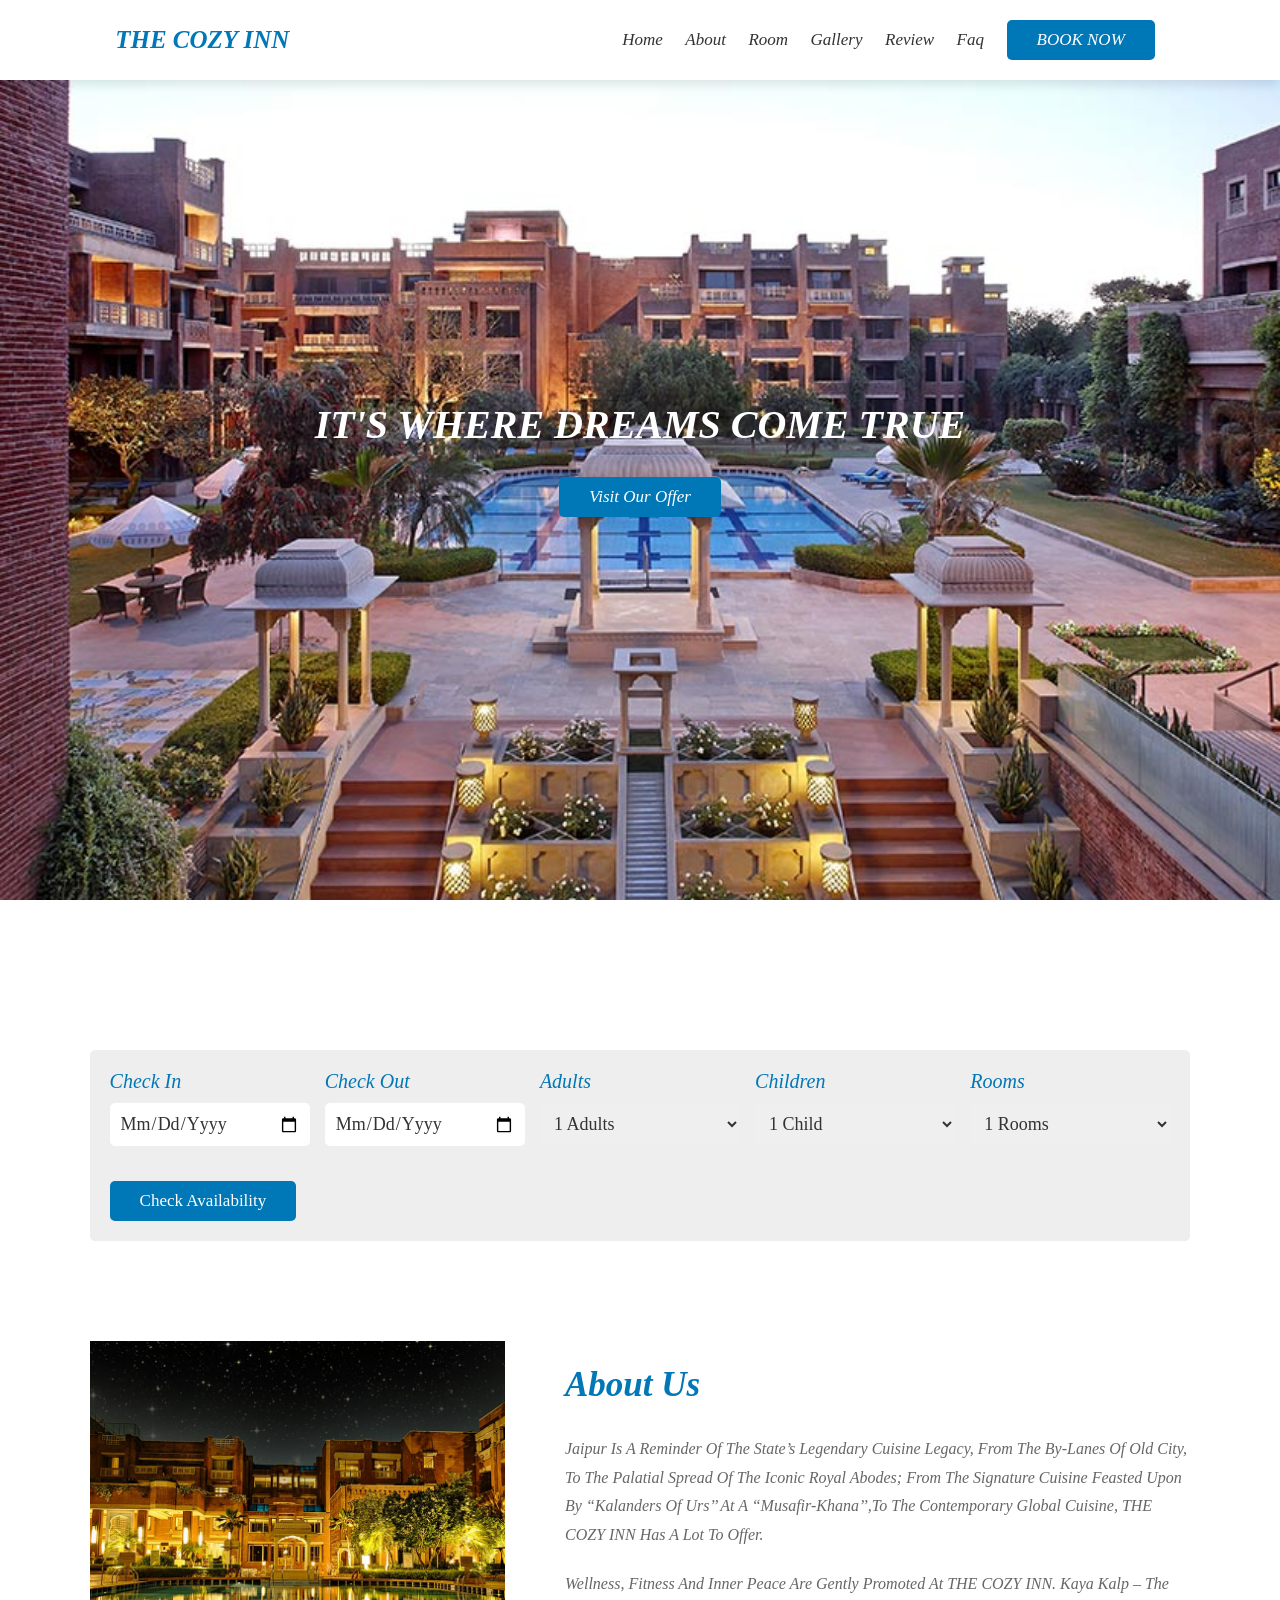
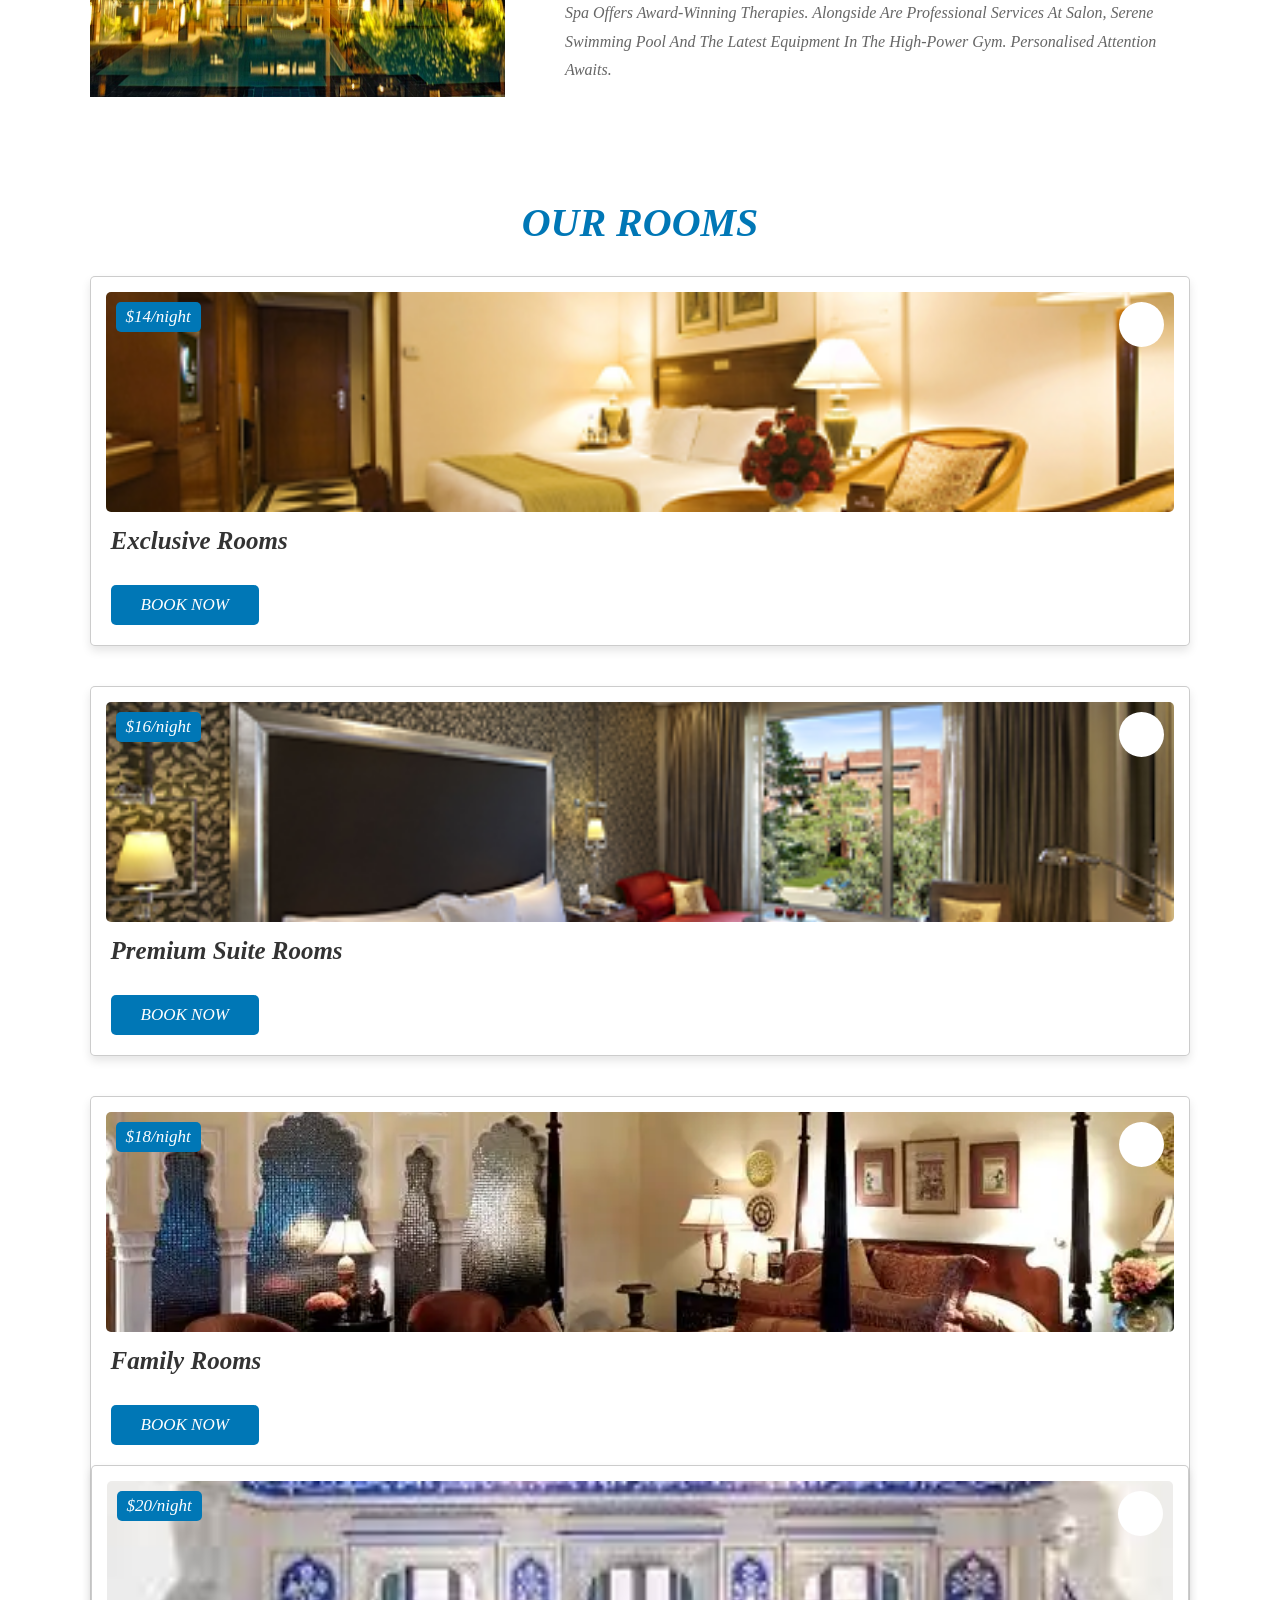
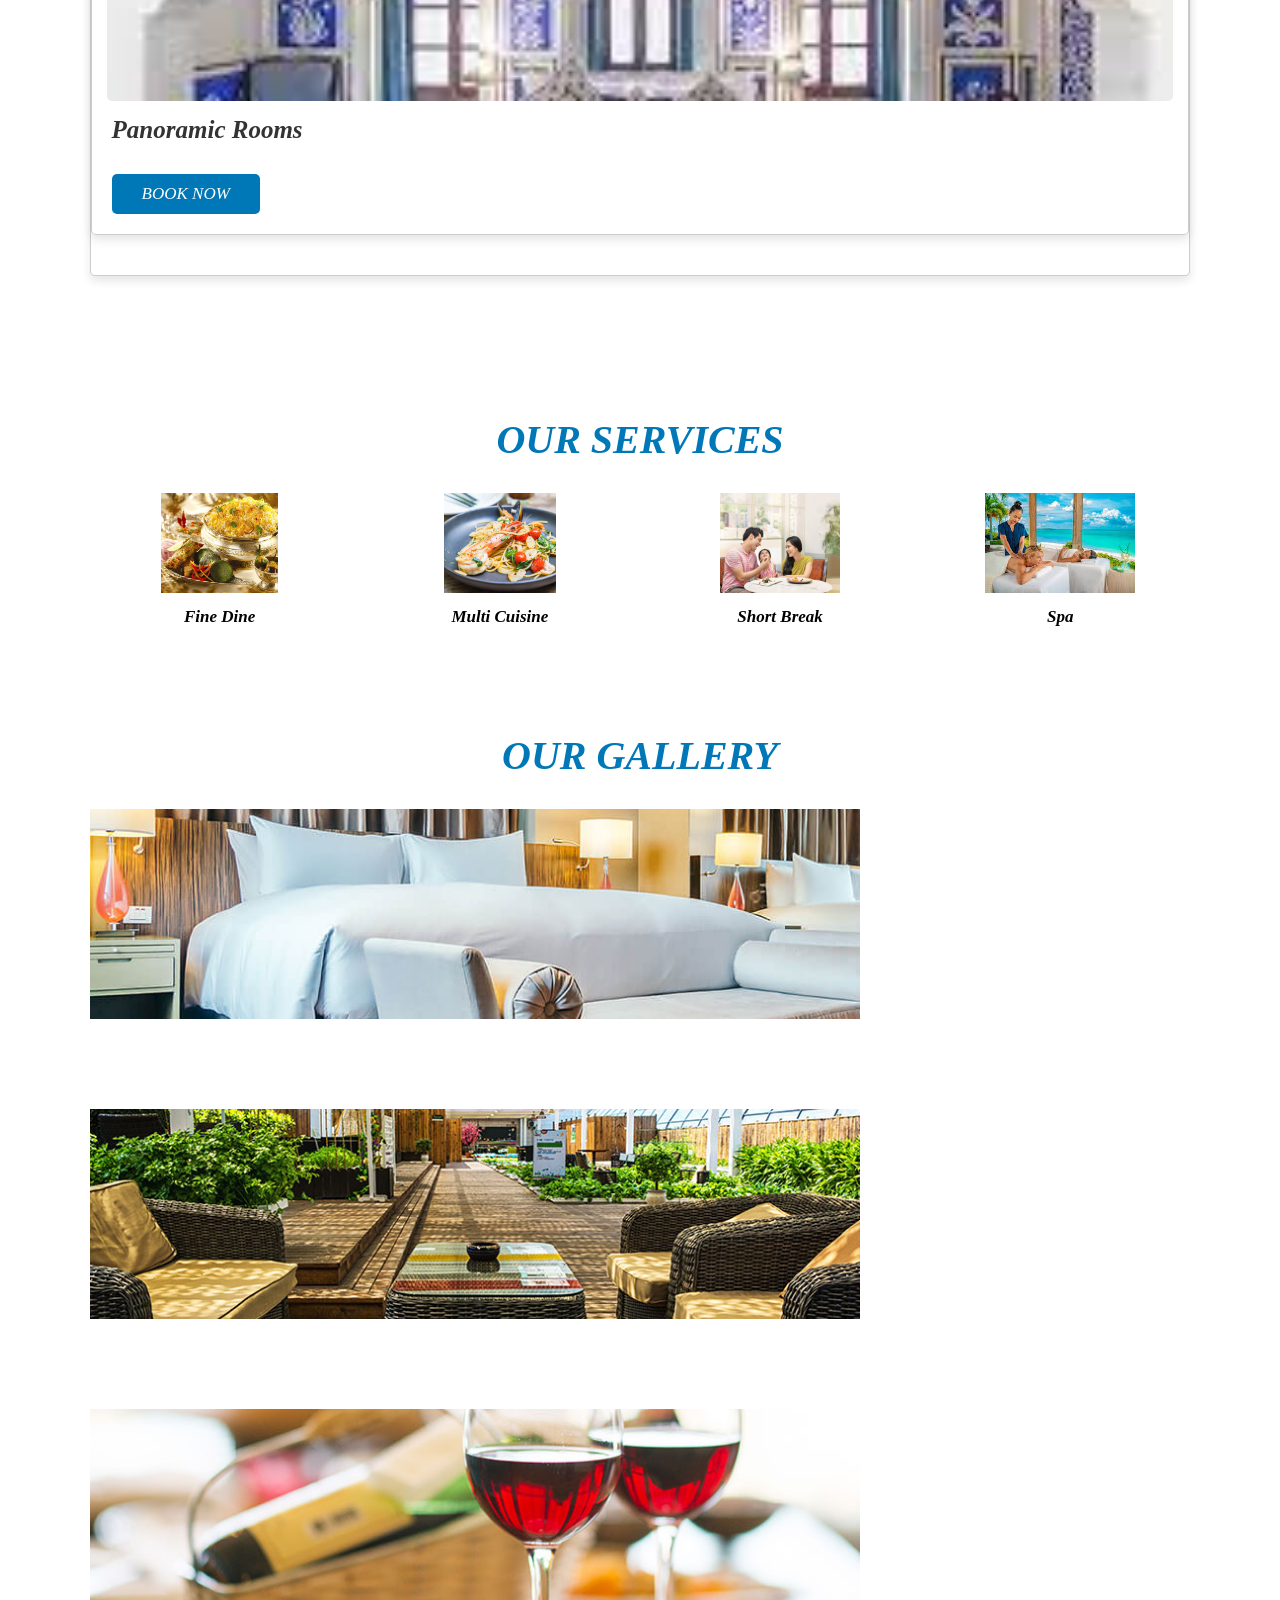
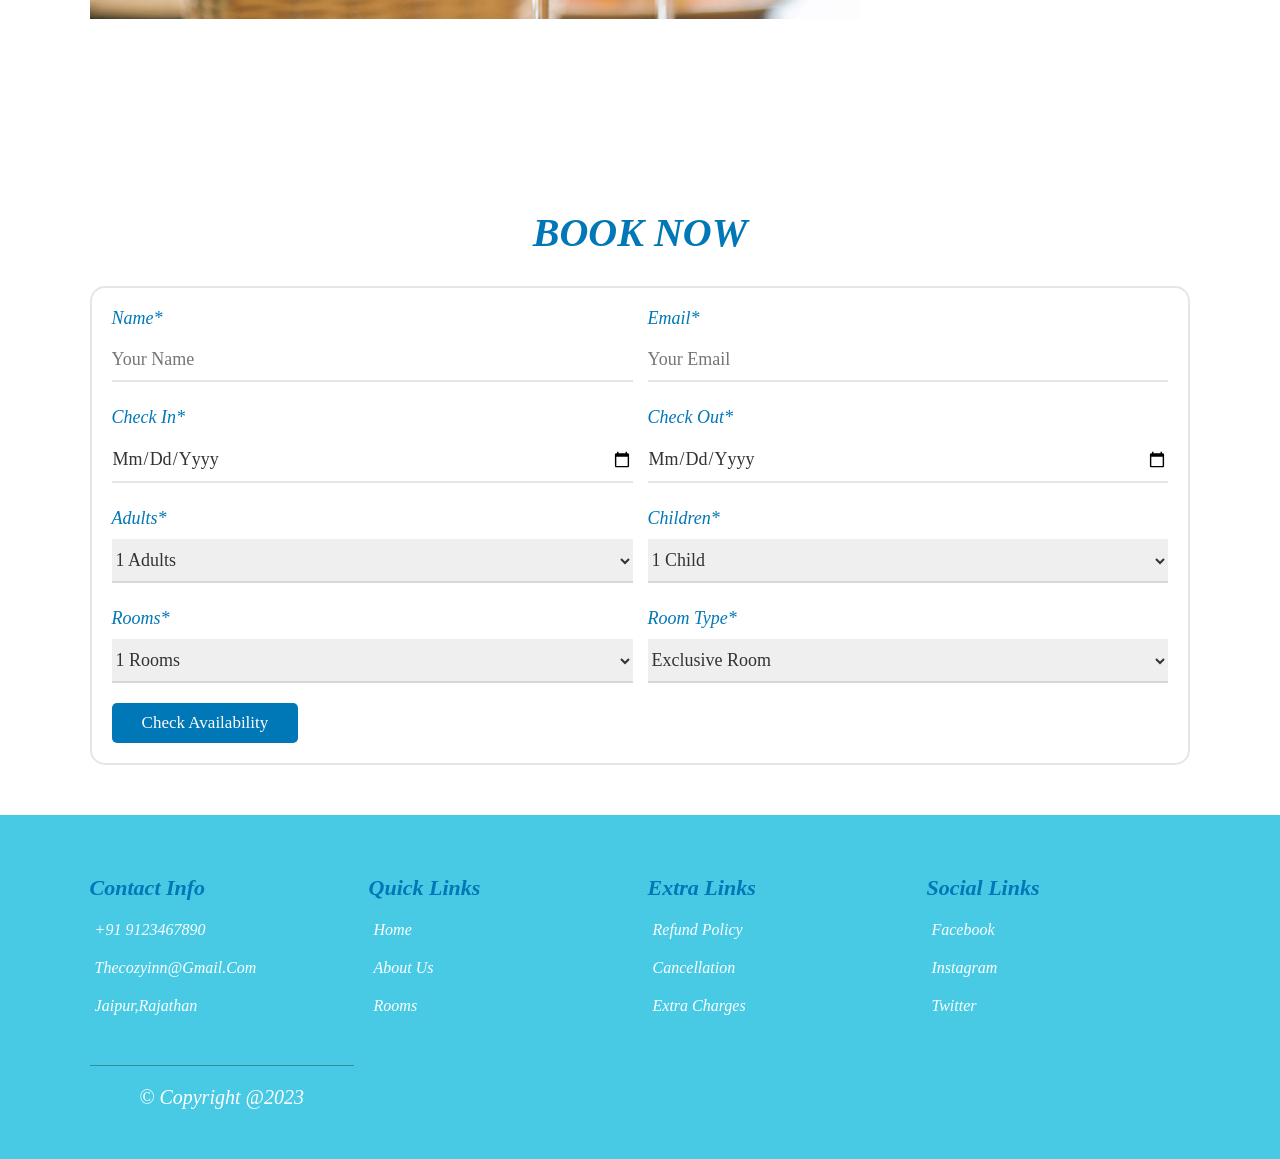
<file: index.html>
<!DOCTYPE html>
<html lang="en">
<head>
    <meta charset="UTF-8">
    <meta name="viewport" content="width=device-width, initial-scale=1.0">
    <title>Hotel booking website</title>
    <link rel="stylesheet" href="style.css">
  <!--  <link rel="stylesheet" href="script.js">-->
    <script src="script.js"></script>
</head>
<body>
    <!-- header-->
    <header class="header">
     <a href="#" class="logo"><i class="fas fa-hotel">THE COZY INN</i</a>   
     <nav class="navbar">
        <a href="#Home">Home</a>
        <a href="#About">About</a>
        <link href="aboutus.html">
        <a href="#Room">Room</a>
        <a href="#Gallery">Gallery</a>
        <a href="#Review">Review</a>
        <a href="#Faq">Faq</a>
        <a href="login.html" class="btn">BOOK NOW</a>
        
     </nav>
     <div id="Menu-btn" class="fas fas-bars"></div>
    </header>
    <!--end-->         
    <!--Home-->
    <section class="home" id="home">
      <div class="swiper hpme-slider">
        <div class="swiper-wrapper">
            <div class="swiper-slide slide" style="background:url(intro.jpg)  no-repeat;">
                <div class="content">
                    <h3>It's Where Dreams Come True</h3>
                    <a href ="#" class="btn">Visit our offer</a>
                </div>
            </div>
        
         </div>
         <div class="swiper-button-next"></div>
         <div class="swiper-button-prev"></div>
      </div>   
    </section>
    <!--end-->
<!--availability-->
    <section class="availability">
        <form action="">

            <div class="box">
                <p>Check In<span></span></p>
                <input type="date" class="input">
            </div>
            <div class="box">
                <p>Check Out<span></span></p>
                <input type="date" class="input">
            </div>
            <div class="box">
                <p>Adults<span></span></p>
                <select name="adults" id="" class="input">
               <option value="1">1 Adults</option> 
               <option value="2">2 Adults</option>
               <option value="3">3 Adults</option>
               <option value="4">4 Adults</option>
               <option value="5">5 Adults</option>
               <option value="6">6 Adults</option>

                </select>
            </div>
            <div class="box">
                <p> Children <span></span></p>
               
             
                <select name="child"  id="" class="input">
               <option value="1">1 Child </option> 
               <option value="2">2 Child</option>
               <option value="3">3 Child</option>
               <option value="4">4 Child</option>
               <option value="5">5 Child</option>
               <option value="6">6 Child</option>

                </select>
            </div>
            <div class="box">
                <p>Rooms<span></span></p>
                <select name="Rooms" id="" class="input">
               <option value="1">1 Rooms</option> 
               <option value="2">2 Rooms</option>
               <option value="3">3 Rooms</option>
               <option value="4">4 Rooms</option>
               <option value="5">5 Rooms</option>
               <option value="6">6 Rooms</option>

                </select>
            </div>
            <input type="submit" value="Check availability" class="btn">
        </form>
       
    </section>
    <!--end-->
    <!--about-->
    <section class="about" id="about">

        <div class="row">
            <div class="image">
                <img src="au.jpg" alt="">
            </div>
            <div class="content">
                <h3>About us</h3>
                <p>Jaipur is a reminder of the State’s legendary cuisine legacy, from  the by-lanes of Old City, to the palatial spread of the iconic royal abodes; from the signature cuisine feasted upon by “Kalanders of Urs’’ at a “Musafir-Khana’’,to the contemporary global cuisine, THE COZY INN has a lot to offer.</p>
                <p>Wellness, fitness and inner peace are gently promoted at THE COZY INN. Kaya Kalp – The Spa offers award-winning therapies. Alongside are professional services at Salon, serene swimming pool and the latest equipment in the high-power gym. Personalised attention awaits.</p>

            </div>
        </div>
    </section>
    <!--end-->
    <!--rooms-->
    <section class="room" id="room">
     <h1 class="heading">Our Rooms</h1>
     <div class="swiper room-slider">

        <div class="swiper-wrapper">
            <div class="swiper-slide slide">
                <div class="image">
                    <span class="price">$14/night</span>
                    <img src="exclusive rooms.png">
                    <a href="#" class="fas fa-shopping-cart"></a>
                </div>
                <div class="content">
                    <h3>Exclusive Rooms</h3>
                    <div class="stars">
                        <i class="fas fa-stars"></i>
                        <i class="fas fa-stars"></i>
                        <i class="fas fa-stars"></i>
                        <i class="fas fa-stars"></i>
                        <i class="fas fa-stars-half-alt"></i>
    
                    </div>
                
                <a href="#"class="btn">BOOK NOW</a>
                </div>
            </div>
            <div class="swiper-slide slide">
                <div class="image">
                    <span class="price">$16/night</span>
                    <img src="premuim suite.png">
                    <a href="#" class="fas fa-shopping-cart"></a>
                </div>
                <div class="content">
                    <h3>Premium Suite Rooms</h3>
                    
                <div class="stars">
                    <i class="fas fa-stars"></i>
                    <i class="fas fa-stars"></i>
                    <i class="fas fa-stars"></i>
                    <i class="fas fa-stars"></i>
                    <i class="fas fa-stars-half-alt"></i>

                </div>
                <a href="#"class="btn">BOOK NOW</a>
                </div>
            </div>
            <div class="swiper-slide slide">
                <div class="image">
                    <span class="price">$18/night</span>
                    <img src="room4.webp">
                    <a href="#" class="fas fa-shopping-cart"></a>
                </div>
                <div class="content">
                    <h3>Family Rooms</h3>
                    <div class="stars">
                        <i class="fas fa-stars"></i>
                        <i class="fas fa-stars"></i>
                        <i class="fas fa-stars"></i>
                        <i class="fas fa-stars"></i>
                        <i class="fas fa-stars-half-alt"></i>
    
                    </div>
                
                <a href="#"class="btn">BOOK NOW</a>
                </div>
                <div class="swiper-slide slide">
                    <div class="image">
                        <span class="price">$20/night</span>
                        <img src="panoramic rooms.jpg">
                        <a href="#" class="fas fa-shopping-cart"></a>
                    </div>
                    <div class="content">
                        <h3>Panoramic Rooms</h3>
                        <div class="stars">
                            <i class="fas fa-stars"></i>
                            <i class="fas fa-stars"></i>
                            <i class="fas fa-stars"></i>
                            <i class="fas fa-stars"></i>
                            <i class="fas fa-stars-half-alt"></i>
        
                        </div>
                    
                    <a href="#"class="btn">BOOK NOW</a>
                    </div>
    
        </div>
        <div class="swiper-pagination"></div>
     </div>

    </section>
    <!--end-->
    <!--services-->
    <section class="services">
        <h1 class="heading">Our Services</h1>
        </div>
        <div class="box-container">
            <div class="box">
                <img src="finedine.png">
                <h3>Fine Dine</h3>
            </div>
            <div class="box">
                <img src="multicuisine.jpg">
                <h3>Multi Cuisine</h3>
            </div>
            <div class="box">
                <img src="shortbreak.png">
                <h3>Short Break</h3>
            </div>
            <div class="box">
                <img src="spa.jpg">
                <h3>Spa</h3>
            </div>   
        </div>
    </section>
<!--end-->
<!--gallery-->
<section class="gallery">
    <h1 class="heading">Our Gallery</h1>
    <div class="swiper gallery-slider">
        <div class="swiper-slide slide">
            <img src="gallery1.jpg">
            <div class="icon">
                <i class="fas fa-magnnifying-glass-plus"></i>
            </div>
        </div>
        <div class="swiper-slide slide">
            <img src="gallery4.jpg">
            <div class="icon">
                <i class="fas fa-magnnifying-glass-plus"></i>
            </div>
        </div>
        <div class="swiper-slide slide">
            <img src="gallery6.jpg">
            <div class="icon">
                <i class="fas fa-magnnifying-glass-plus"></i>
            </div>
        </div>
    </div>
</section>
<!--end-->
<!--reservation-->
<section class="reservation">
    <h1 class="heading">BOOK NOW</h1>
    <FORM ACTION="">
        <div class="container">
            <div class="box">
                <P> Name<span>*</span></P>
             <input type="text" class="input" placeholder="Your name">
            </div>
            <div class="box">
                <P> Email<span>*</span></P>
             <input type="text" class="input" placeholder="Your email">
            </div>
            <div class="box">
                <P> Check In<span>*</span></P>
             <input type="date" class="input">
            </div>
            <div class="box">
                <P> Check Out<span>*</span></P>
             <input type="date" class="input">
            </div>
            <div class="box">
                <p>Adults<span>*</span></p>
                <select name="adults" class="input">
                    <option value="1">1 Adults</option>
                    <option value="2">2 Adults</option>
                    <option value="3">3 Adults</option>
                    <option value="4">4 Adults</option>
                    <option value="5">5 Adults</option>
                    <option value="6">6 Adults</option>

                </select>
            </div>
            <div class="box">
                <p>Children<span>*</span></p>
                <select name="child" class="input">
                    <option value="1">1 child</option>
                    <option value="2">2 child</option>
                    <option value="3">3 child</option>
                    <option value="4">4 child</option>
                    <option value="5">5 child</option>
                    <option value="6">6 child</option>

                </select>
            </div>
            <div class="box">
                <p>rooms<span>*</span></p>
                <select name="rooms" class="input">
                    <option value="1">1 rooms</option>
                    <option value="2">2 rooms</option>
                    <option value="3">3 rooms</option>
                    <option value="4">4 rooms</option>
                    <option value="5">5 rooms</option>
                    <option value="6">6 rooms</option>

                </select>
            </div>
            <div class="box">
                <p>room type<span>*</span></p>
                <select name="type" class="input">
                    <option value="1">Exclusive room</option>
                    <option value="2">Premium suite</option>
                    <option value="3">Family room</option>
                    <option value="4"> Panoramic room</option>
                    

                </select>
            </div>
        </div>
        <input type="submit" value="Check Availability" class="btn">
    </FORM>
</section>
<!--end-->
<!--footer-->
<section class="footer">
    <div class="box-container">
        <div class="box">
            <h3>Contact info</h3>
            <a href="#"><i class="fas fa-phone"></i>+91 9123467890</a>
            <a href="#"><i class="fas fa-envelope"></i>thecozyinn@gmail.com</a>
            <a href="#"><i class="fas fa-map"></i>Jaipur,Rajathan</a>
        </div>
        <div class="box">
            <h3>Quick links</h3>
            <a href="#" ><i class="fas fa-arrow-right"></i>Home</a>
            <a href="#" ><i class="fas fa-arrow-right"></i>About us</a>
            <a href="#" ><i class="fas fa-arrow-right"></i>Rooms</a>
        </div>
        <div class="box">
            <h3>Extra Links</h3>
            <a href="#" ><i class="fas fa-arrow-right"></i>Refund Policy</a>
            <a href="#" ><i class="fas fa-arrow-right"></i>Cancellation</a>
            <a href="#" ><i class="fas fa-arrow-right"></i>Extra Charges</a>
        </div>
        <div class="box">
            <h3>Social Links</h3>
            <a href="#"><i  class="fab fa-facebook-f"></i>Facebook</a>
            <a href="#"><i  class="fab fa-Instagram"></i>Instagram</a>
            <a href="#"><i  class="fab fa-Twitter"></i>Twitter</a>
        </div>
        <div class="credit">&copy; copyright @2023</div>
    </div>

</section>
</body>
</html>
</file>
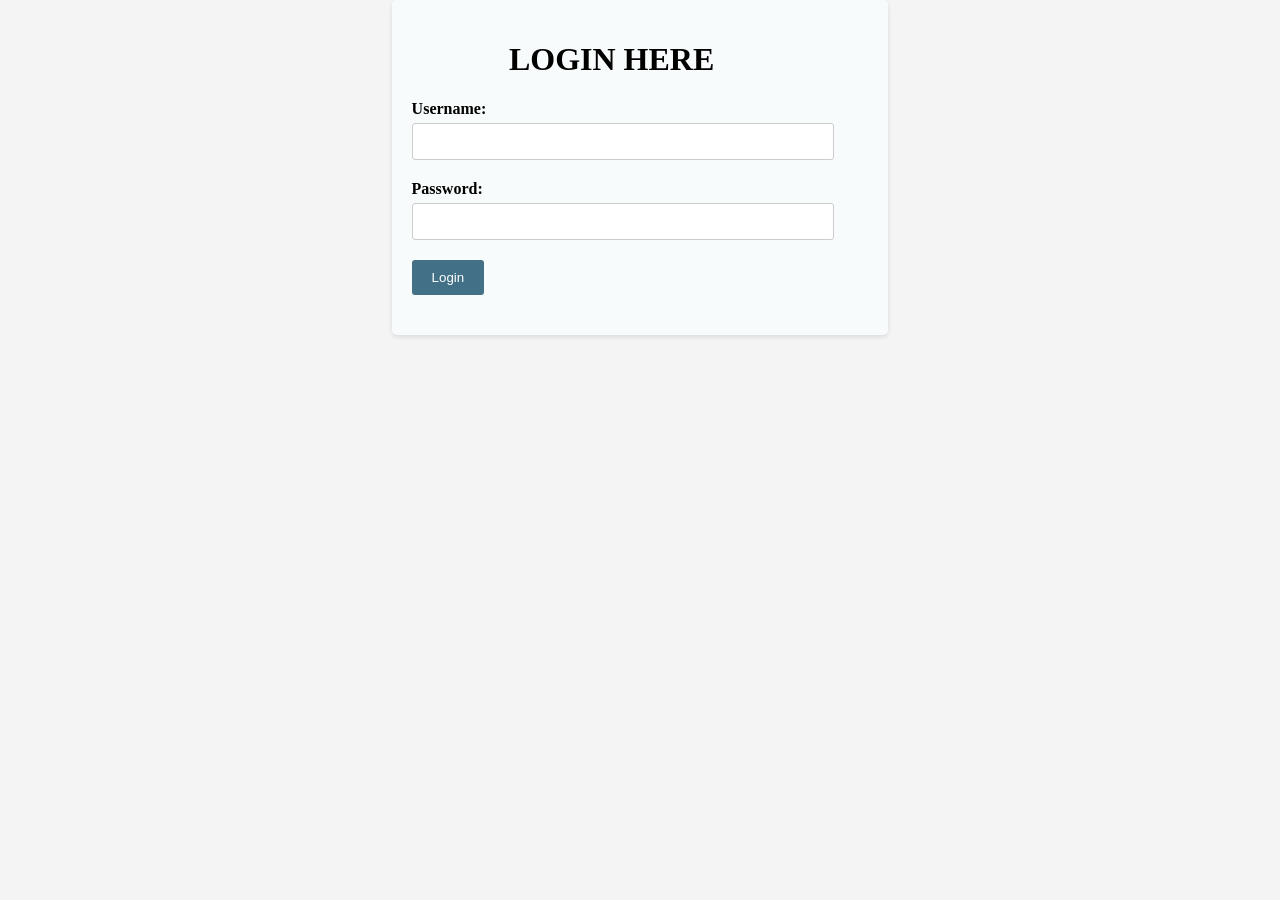
<file: login.html>
<!DOCTYPE html>
<html lang="en">
<head>
    <meta charset="UTF-8">
    <meta name="viewport" content="width=device-width, initial-scale=1.0">
    <title>Login Page</title>
    <link rel="stylesheet" href="loginstyle.css">
</head>
<body>
    <div class="login-container">
        <h1>LOGIN HERE</h1>
        <form action="login.php" method="post">
            <div class="input-group">
                <label for="username">Username:</label>
                <input type="text" id="username" name="username" required>
            </div>
            <div class="input-group">
                <label for="password">Password:</label>
                <input type="password" id="password" name="password" required>
            </div>
            <div class="input-group">
                <button type="submit" class="btn">Login</button>
            </div>
        </form>
    </div>
</body>
</html>
</file>
<file: style.css>
@import url('https://fonts.googleapis.com/css2?family=Poppins:wght@100;200;300;400;500;600&display=swap');

:root{
    --primary:#0077b6;
    --secondary:#48cae4;
    --black:#333;
    --white:#fff;
    --box-shadow: 0 .5rem 1rem rgba(0, 0, 0, 0.1);
}

*{
    font-family:'Times New Roman', Times, serifl;
    margin: 0; padding: 0;
    box-sizing: border-box;
    outline: none; border: none;
    text-decoration: none;
    text-transform: capitalize;
    transition: .2s linear;
}

html{
    font-size: 62.5%;
    overflow-x: hidden;
    scroll-padding-top: 9rem;
    scroll-behavior: smooth;
}

html::-webkit-scrollbar{
    width: .8rem;
}

html::-webkit-scrollbar-track{
    background: transparent;
}

html::-webkit-scrollbar-thumb{
    background: var(--primary);
    border-radius: .5rem;
}

section{
    padding: 5rem 7%;
}

.heading{
    font-size: 4rem;
    color: var(--primary);
    text-align: center;
    text-transform: uppercase;
    font-weight: bolder;
    margin-bottom: 3rem;
}

.btn{
    display: inline-block;
    margin-top: 1rem;
    padding: 1rem 3rem;
    background: var(--primary);
    border-radius: .5rem;
    color: var(--white);
    font-size: 1.7rem;
    cursor: pointer;
}

.btn:hover{
    background: var(--secondary);
}

/* header */

.header{
    position: fixed;
    top: 0; left: 0; right: 0;
    z-index: 1000;
    background: var(--white);
    box-shadow: var(--box-shadow);
    display: flex;
    align-items: center;
    justify-content: space-between;
    padding: 2rem 9%;
}

.header .logo{
    font-size: 2.5rem;
    font-weight: bolder;
    color: var(--black);
}

.header .logo i{
    color: var(--primary);
    padding-right: .5rem;
}

.header .navbar a{
    font-size: 1.7rem;
    color: var(--black);
    margin: 0 1rem;
}

.header .navbar a:hover{
    color: var(--primary);
}

.header .navbar .btn{
    margin-top: 0;
    color: var(--white);
}

.header .navbar .btn:hover{
    color: var(--white);
}

#menu-btn{
    display: none;
    font-size: 2.5rem;
    margin-left: 1.7rem;
    cursor: pointer;
    color: var(--black);
}

#menu-btn:hover{
    color: var(--primary);
}

/* end */

/* home */

.home{
    padding: 0;
}

.home .slide{
    min-height: 100vh;
    background-size: cover !important;
    background-position: center !important;
    display: flex;
    align-items: center;
    justify-content: center;
    z-index: -1;
}

.home .slide .content{
    width: 80rem;
    text-align: center;
}

.home .slide .content h3{
    font-size: 4rem;
    text-transform: uppercase;
    color: var(--white);
    line-height: 1.1;
    padding: 2rem 0;
}

.swiper-button-next,
.swiper-button-prev{
    height: 5rem;
    width: 5rem;
    line-height: 5rem;
    background: var(--white);
    color: var(--black);
}

.swiper-button-next:hover,
.swiper-button-prev:hover{
    background: var(--primary);
    color: var(--white);
}

.swiper-button-next::after,
.swiper-button-prev::after{
    font-size: 2rem;
}

/* end */

/* availability */

.availability form{
    display: flex;
    flex-wrap: wrap;
    gap: 1.5rem;
    background: #eee;
    padding: 2rem;
    border-radius: .5rem;
}

.availability form .box{
    flex: 1 1 20rem;
}

.availability form .box p{
    font-size: 2rem;
    color: var(--primary);
}

.availability form .box .input{
    width: 100%;
    padding: 1rem;
    font-size: 1.8rem;
    color: var(--black);
    margin: 1rem 0;
    border-radius: .5rem;
}

/* end */

/* about */

.about .row{
    display: flex;
    flex-wrap: wrap;
    align-items: center;
    gap: 6rem;
}

.about .row .image{
    flex: 1 1 30rem;
}

.about .row .image img{
    width: 100%;
}

.about .row .content{
    flex: 1 1 51rem;
}

.about .row .content h3{
    font-size: 3.5rem;
    color: var(--primary);
    padding: 2rem 0;
}

.about .row .content p{
    font-size: 1.6rem;
    color: #666;
    padding: 1rem 0;
    line-height: 1.8;
}

/* end */

/* rooms */

.room .slide{
    background: var(--white);
    border: .1rem solid rgba(0, 0, 0, 0.2);
    border-radius: .5rem;
    box-shadow: var(--box-shadow);
    margin-bottom: 4rem;
}

.room .slide .image{
    height: 25rem;
    width: 100%;
    padding: 1.5rem;
    overflow: hidden;
    position: relative;
}

.room .slide .image img{
    width: 100%;
    height: 100%;
    border-radius: .5rem;
    object-fit: cover;
}

.room .slide .image .price{
    position: absolute;
    top: 2.5rem; left: 2.5rem;
    background: var(--primary);
    color: var(--white);
    font-size: 1.7rem;
    padding: .5rem 1rem;
    border-radius: .5rem;
    text-transform: lowercase;
}

.room .slide .image .fa-shopping-cart{
    position: absolute;
    top: 2.5rem; right: 2.5rem;
    height: 4.5rem;
    width: 4.5rem;
    line-height: 4.5rem;
    text-align: center;
    font-size: 2rem;
    background: var(--white);
    color: var(--black);
    border-radius: 50%;
}

.room .slide .image .fa-shopping-cart:hover{
    background: var(--secondary);
    color: var(--white);
}

.room .slide .content{
    padding: 2rem;
    padding-top: 0;
}

.room .slide .content h3{
    font-size: 2.5rem;
    color: var(--black);
}

.room .slide .content p{
    font-size: 1.6rem;
    color: #666;
    padding: .5rem 0;
    line-height: 1.5;
}

.room .slide .content .stars{
    padding: 1rem 0;
}

.room .slide .content .stars i{
    font-size: 1.7rem;
    color: var(--primary);
}

/* end */

/* services*/

.services .box-container{
    display: grid;
    grid-template-columns: repeat(auto-fit, minmax(16rem,1fr));
    gap: 2rem;
}

.services .box-container .box{
    text-align: center;
}

.services .box-container .box img{
    height: 10rem;
    margin-bottom: .7rem;
}

.services .box-container .box h3{
    font-size: 1.7rem;
    color: var(--grey);
    padding: .5rem 0;
}

/* end */

/* gallery */

.gallery .slide{
    height: 30rem;
    position: relative;
    overflow: hidden;
}

.gallery .slide img{
    height: 70%;
    width: 70%;
    object-fit: cover;
}

.gallery .slide .icon{
    display: none;
    align-items: center;
    justify-content: center;
    position: absolute;
    top: 0; left: 0;
    z-index: 10;
    height: 100%;
    width: 100%;
    background: rgba(0, 0, 0, 0.5);
}

.gallery .slide .icon i{
    font-size: 6rem;
    color: var(--white);
}

.gallery .slide:hover .icon{
    display: flex;
}

/* end */

/* review */

.review{
    background-image: url("images/review.jpg");
    background-repeat: no-repeat;
    background-size: cover;
    width: 100%;
    height: 48rem;
    position: relative;
    margin: 4rem 0;
}

.review .review-slider{
    background: var(--secondary);
    padding: 2rem;
    width: 50%;
    height: 145%;
    margin-top: -8rem;
    margin-right: 60rem;
    padding-top: 6%;
    color: var(--white);
    box-shadow: var(--box-shadow);
}

.review .slide{
    text-align: center;
}

.review .slide .heading{
    color: var(--white);
}

.review .slide i{
    font-size: 6rem;
    color: var(--primary);
}

.review .slide p{
    padding-bottom: 1.5rem;
    padding-top: 3rem;
    font-size: 1.5rem;
    line-height: 1.8;
    color: var(--white);
}

.review .slide .user{
    display: flex;
    gap: 1.5rem;
    align-items: center;
    justify-content: center;
    padding: 1rem 0;
    border-radius: .5rem;
}


.review .slide .user img{
    height: 7rem;
    width: 7rem;
    border-radius: 15%;
    object-fit: cover;
}

.review .slide .user h3{
    font-size: 2rem;
    color: var(--black);
    padding-bottom: .5rem;
}

.review .slide .user i{
    font-size: 1.3rem;
    color: var(--primary);
}

/* end */

/* faq */

.faqs .row{
    display: flex;
    flex-wrap: wrap;
    gap: 2rem;
    align-items: center;
}

.faqs .row .image{
    flex: 1 1 40rem;
}

.faqs .row .image img{
    width: 100%;
}

.faqs .row .content{
    flex: 1 1 40rem;
}

.faqs .row .content .box{
    margin-top: 2rem;
}

.faqs .row .content .box h3{
    font-size: 2rem;
    color: var(--primary);
    padding: 1.5rem;
    cursor: pointer;
}

.faqs .row .content .box p{
    font-size: 1.6rem;
    padding: 1.5rem 2rem;
    line-height: 2;
    color: var(--secondary);
    box-shadow: var(--box-shadow);
    display: none;
}

.faqs .row .content .box.active p{
    display: inline-block;
}

/* end */

/* reservation */

.reservation form{
    padding: 2rem;
    border: .2rem solid rgba(0, 0, 0, 0.1);
    border-radius: 1.5rem;
}

.reservation form .container{
    display: flex;
    flex-wrap: wrap;
    gap: 1.5rem;
}

.reservation form .container .box{
    flex: 1 1 40rem;
}

.reservation form .container .box p{
    font-size: 1.8rem;
    color: var(--primary);
}

.reservation form .container .box .input{
    font-size: 1.8rem;
    width: 100%;
    padding: 1rem 0;
    margin: 1rem 0;
    border-bottom: .2rem solid rgba(0, 0, 0, 0.1);
    color: var(--black);
}

/* end */

/* footer */

.footer{
    background: var(--secondary);
}

.footer .box-container{
    display: grid;
    grid-template-columns: repeat(auto-fit, minmax(25rem, 1fr));
    gap: 1.5rem;
}

.footer .box-container .box h3{
    font-size: 2.2rem;
    padding: 1rem 0;
    color: var(--primary);
}

.footer .box-container .box a{
    font-size: 1.6rem;
    display: block;
    color: var(--white);
    padding: 1rem 0;
}

.footer .box-container .box a i{
    color: var(--primary);
    padding-right: .5rem;
}

.footer .box-container .box a:hover{
    color: var(--primary);
}

.footer .share{
    padding-top: 2rem;
    text-align: center;
}

.footer .share a{
    color: var(--primary);
    font-size: 2rem;
    width: 5rem;
    height: 5rem;
    line-height: 5rem;
    border-radius: 50%;
    border: .1rem solid var(--primary);
    margin: .3rem;
}

.footer .share a:hover{
    color: var(--white);
    background: var(--primary);
    transform: rotate(360deg);
}

.footer .credit{
    font-size: 2rem;
    text-align: center;
    margin-top: 2.5rem;
    padding-top: 2rem;
    border-top: .1rem solid rgba(0, 0, 0, 0.3);
    color: var(--white);
}

.footer .credit span{
    color: var(--primary);
}

/* end */
</file>
<file: loginstyle.css>
body {
    font-family: Cambria, Cochin, Georgia, Times, 'Times New Roman', serif;
    background-color: #f4f4f4;
    margin: 0;
    padding: 0;
}

.login-container {
    max-width: 400px;
    margin: 0 auto;
    background: #f8fbfb;
    padding: 20px;
    border-radius: 5px;
    box-shadow: 0 2px 5px rgba(0, 0, 0, 0.1);
    padding-right: 6%;
}

h1 {
    text-align: center;
    
}

.input-group {
    margin-bottom: 20px;
}

label {
    display: block;
    font-weight: bold;
}

input[type="text"],
input[type="password"] {
    width: 100%;
    padding: 10px;
    margin-top: 5px;
    border: 1px solid #ccc;
    border-radius: 3px;
}

.btn {
    background-color: #427087;
    color: #fff;
    padding: 10px 20px;
    border: none;
    border-radius: 3px;
    cursor: pointer;
}

.btn:hover {
    background-color: #dde2e8;
    color: black;
}
</file>
